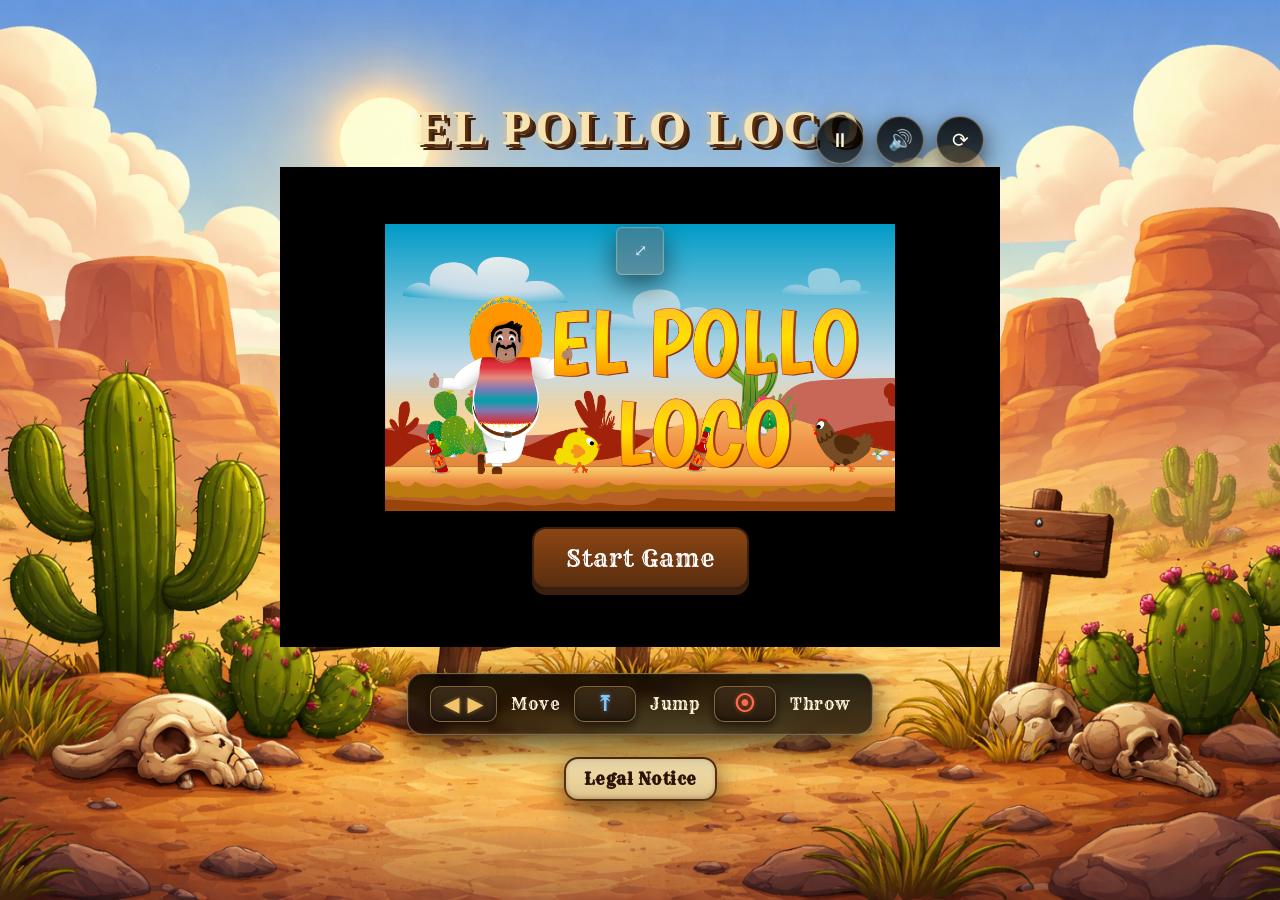
<file: index.html>
<!DOCTYPE html>
<html lang="en" translate="no">

<head>
    <meta charset="UTF-8">
    <meta name="viewport" content="width=device-width, initial-scale=1.0, viewport-fit=cover">
    <title>El Pollo Loco</title>
    <link rel="icon" href="./assets/favicon/favicon.ico" sizes="any">
    <link rel="icon" type="image/png" href="./assets/favicon/favicon-32x32.png" sizes="32x32">
    <link rel="apple-touch-icon" href="./assets/favicon/apple-touch-icon.png">
    <link rel="manifest" href="manifest.json">
    <meta name="theme-color" content="#000000">

    <link href="https://fonts.googleapis.com/css2?family=Rye&family=Smokum&display=swap" rel="stylesheet">
    <link rel="stylesheet" href="style/theme.css">
    <link rel="stylesheet" href="style/typography.css">
    <link rel="stylesheet" href="style/layout.css">
    <link rel="stylesheet" href="style/widgets.css">
    <link rel="stylesheet" href="style/ui-buttons.css">
    <link rel="stylesheet" href="style/overlays.css">
    <link rel="stylesheet" href="style/desktop.css">
    <link rel="stylesheet" href="style/mobile.css">

    <script src="./models/drawable-object.class.js"></script>
    <script src="./models/movable-object.class.js"></script>
    <script src="./models/endboss_attack.class.js"></script>
    <script src="./models/endboss.class.js"></script>
    <script src="./models/character.class.js"></script>
    <script src="./models/chicken_big.class.js"></script>
    <script src="./models/chicken_little.class.js"></script>
    <script src="./models/cloud.class.js"></script>
    <script src="./models/status-bar.class.js"></script>
    <script src="./models/throwable-object.class.js"></script>
    <script src="./models/coin.class.js"></script>
    <script src="./models/bottle.class.js"></script>
    <script src="./models/world/render.class.js"></script>
    <script src="./models/world/audio.class.js"></script>
    <script src="./models/world/collisions.class.js"></script>
    <script src="./models/world/world.class.js"></script>
    <script src="./models/background.object.class.js"></script>
    <script src="./models/keyboard.class.js"></script>
    <script src="./models/level.class.js"></script>
    <script src="./levels/level1.js"></script>

    <!-- =====================================================
     GAME ASSETS (static configuration)
===================================================== -->
    <script src="./js/assets.js"></script>

    <!-- =====================================================
     INFRASTRUCTURE (rendering, loading, utilities)
===================================================== -->
    <script src="./js/game/preload.js"></script>
    <script src="./js/game/render_ui.js"></script>

    <!-- =====================================================
     SUBSYSTEMS (audio, input, pause, mobile)
===================================================== -->
    <script src="./js/game/audio.js"></script>
    <script src="./js/game/pause.js"></script>
    <script src="./js/game/keyboard.js"></script>
    <script src="./js/game/mobile.js"></script>

    <!-- =====================================================
     APPLICATION LAYER (wiring + boot)
===================================================== -->
    <script src="./js/game/main.js"></script>
    <script src="./js/game/boot.js"></script>

</head>

<body onload="init()">

    <div id="fullscreen">
        <h1 class="title-western animated-title">El Pollo Loco</h1>

        <button id="pauseBtn" class="pause-btn" type="button" title="Pause / Resume">⏸</button>
        <button id="muteBtn" class="mute-btn" type="button" title="Mute/unmute">🔊</button>
        <button id="restartBtn" class="restart-btn" type="button" title="Restart game">⟳</button>

        <div id="gameContainer">
            <div id="loadingOverlay">
                <div class="spinner"></div>
                <p id="loadingText">Loading game… 0%</p>
            </div>

            <div id="startScreen">
                <img src="assets/img/9_intro_outro_screens/start/startscreen_1.png" alt="Start Game"
                    class="start-screen-image" />

                <button id="startBtn" class="start-screen-btn">
                    Start Game
                </button>

                <div class="startScreenActions">
                    <button id="howToBtn" class="mini-action-btn" type="button">How to play</button>
                    <button id="impressumBtnMobile" class="mini-action-btn" type="button">Legal Notice</button>
                </div>
            </div>

            <!-- How-to-play overlay -->
            <div id="howToOverlay" class="uiOverlay" aria-hidden="true">
                <div class="uiCard" role="dialog" aria-modal="true" aria-labelledby="howToTitle">
                    <h2 id="howToTitle">How to play</h2>

                    <div class="howToRows">
                        <div class="howToRow">
                            <span class="key key-move">◀ ▶</span>
                            <span>Move</span>
                        </div>
                        <div class="howToRow">
                            <span class="key key-jump">⤒</span>
                            <span>Jump</span>
                        </div>
                        <div class="howToRow">
                            <span class="key key-throw">⦿</span>
                            <span>Throw</span>
                        </div>
                    </div>

                    <button id="closeHowToBtn" class="start-screen-btn" type="button">OK</button>
                </div>
            </div>

            <!-- Portrait only mode -->
            <div id="orientationOverlay" aria-live="polite">
                <div class="orientationCard">
                    <div class="western-rotate-icon">
                        <svg viewBox="0 0 120 120" class="rotate-svg">
                            <!-- Wood sign background -->
                            <rect x="10" y="30" width="100" height="60" rx="12" fill="#8b5a2b" stroke="#5c3317"
                                stroke-width="6" />

                            <!-- Phone outline -->
                            <rect x="45" y="40" width="30" height="50" rx="6" fill="#f5deb3" stroke="#3e2a14"
                                stroke-width="4" />

                            <!-- Screen -->
                            <rect x="50" y="48" width="20" height="32" rx="3" fill="#2f4f4f" />

                            <!-- Rotate arrow -->
                            <path d="M60 15
             a35 35 0 0 1 35 35" fill="none" stroke="#ffc30d" stroke-width="6" stroke-linecap="round" />

                            <polygon points="90,50 100,45 95,60" fill="#ffc30d" />
                        </svg>
                    </div>
                    <h2>Turn your device to play</h2>
                    <p>This game works in landscape mode only</p>
                </div>
            </div>

            <canvas id="canvas" width="720" height="480"></canvas>

            <button id="fullscreenBtn" class="fullscreen-btn fullscreen-btn-canvas" type="button"
                title="Enter fullscreen">
                ⤢
            </button>
            <!-- Mobile controls -->
            <div id="mobileControls" aria-label="Mobile controls">
                <div class="mc-left">
                    <button oncontextmenu="return false;" class="mc-btn" data-action="LEFT"
                        aria-label="Move left">◀</button>
                    <button oncontextmenu="return false;" class="mc-btn" data-action="RIGHT"
                        aria-label="Move right">▶</button>
                </div>

                <div class="mc-right">
                    <button oncontextmenu="return false;" class="mc-btn" data-action="UP" aria-label="Jump">⤒</button>
                    <button oncontextmenu="return false;" class="mc-btn" data-action="SPACE"
                        aria-label="Throw">⦿</button>
                </div>
            </div>
            <!-- Pause Overlay div -->
            <div id="pauseOverlay" aria-live="polite">
                <div class="pauseCard">
                    <h2>Paused</h2>
                    <p>Press <b>Esc</b>/<b>P</b> or tap the pause button to resume.</p>
                    <button id="resumeBtn" type="button" class="start-screen-btn">
                        Resume
                    </button>
                </div>
            </div>
        </div>

        <!-- Game Over Overlay -->
        <div id="gameOverOverlay" style="display:none;">
            <h2 style="color: #ff4343; font-size:64px; margin-bottom:16px;">You Lose</h2>
            <div class="overlayActions">
                <button id="gameOverRestartBtn" class="start-screen-btn">
                    Restart
                </button>
                <button id="gameOverMenuBtn" class="start-screen-btn">
                    Main Menu
                </button>
            </div>
        </div>

        <!-- Win Overlay -->
        <div id="winOverlay" style="display:none;">
            <h2 style="color:#ffc30d; font-size:64px; margin-bottom:16px;">You Win!</h2>
            <div class="overlayActions">
                <button id="winRestartBtn" class="start-screen-btn">
                    Restart
                </button>
                <button id="winMenuBtn" class="start-screen-btn">
                    Main Menu
                </button>
            </div>
        </div>

        <div id="controlsHint">
            <p>
                <span class="key key-move">◀ ▶</span> Move
                <span class="key key-jump">⤒</span> Jump
                <span class="key key-throw">⦿</span> Throw
            </p>
        </div>

        <div id="legalBar">
            <button id="impressumBtn" type="button" class="legal-btn">Legal Notice</button>
        </div>

    </div>

</body>

</html>
</file>
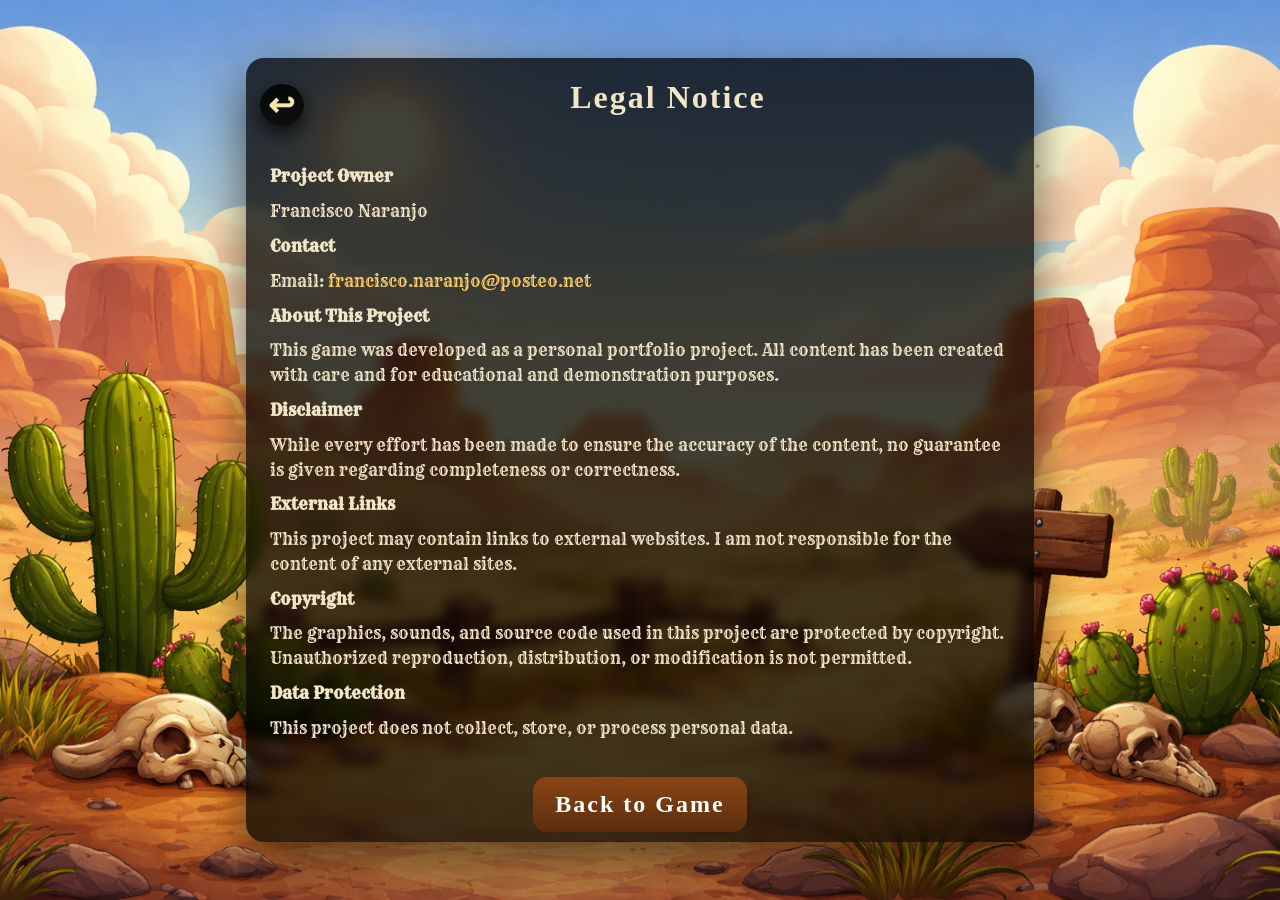
<file: impressum.html>
<html lang="en" translate="no">

<head>
    <meta charset="UTF-8">
    <meta name="viewport" content="width=device-width, initial-scale=1.0, viewport-fit=cover">
    <title>El Pollo Loco | Legal Notice</title>
    <link rel="icon" type="image/png" sizes="32x32" href="assets/img/favicon-32x32.png">

    <link href="https://fonts.googleapis.com/css2?family=Rye&family=Smokum&display=swap" rel="stylesheet">
    <link rel="stylesheet" href="./style/impressum.css">
    <link rel="manifest" href="manifest.json">

</head>

<body>

    <div id="orientationOverlay" class="orientationOverlay">
        <div class="orientationCard">
            <h2>Please rotate your device</h2>
            <p>This page is best viewed in landscape mode.</p>
        </div>
    </div>

    <main class="impressum-container">
        <div class="impressum-header">
            <button id="backArrow" class="back-arrow" aria-label="Back">&#x21A9;</button>
            <h1>Legal Notice</h1>
        </div>

        <section>
            <p><strong>Project Owner</strong></p>
            <p>
                Francisco Naranjo
            </p>

            <p><strong>Contact</strong></p>
            <p>
                Email:
                <a href="mailto:francisco.naranjo@posteo.net">
                    francisco.naranjo@posteo.net
                </a>
            </p>

            <p><strong>About This Project</strong></p>
            <p>
                This game was developed as a personal portfolio project.
                All content has been created with care and for educational
                and demonstration purposes.
            </p>

            <p><strong>Disclaimer</strong></p>
            <p>
                While every effort has been made to ensure the accuracy of
                the content, no guarantee is given regarding completeness
                or correctness.
            </p>

            <p><strong>External Links</strong></p>
            <p>
                This project may contain links to external websites.
                I am not responsible for the content of any external sites.
            </p>

            <p><strong>Copyright</strong></p>
            <p>
                The graphics, sounds, and source code used in this project
                are protected by copyright. Unauthorized reproduction,
                distribution, or modification is not permitted.
            </p>

            <p><strong>Data Protection</strong></p>
            <p>
                This project does not collect, store, or process personal data.
            </p>
        </section>

        <button id="backBtn" type="button">Back to Game</button>
    </main>
</body>
<script>
    function goBackToGame() {
        window.location.href = './index.html';
    }

    document.getElementById('backBtn')?.addEventListener('click', goBackToGame);
    document.getElementById('backArrow')?.addEventListener('click', goBackToGame);
</script>

</html>
</file>
<file: style/theme.css>
/* Base theme + globals */

:root {
  --font-title: "Smokum", cursive;
  --font-ui: "Rye", serif;
  --font-system: system-ui, -apple-system, BlinkMacSystemFont, "Segoe UI", Roboto, Arial, sans-serif;

  --ui-bg: #111;
  --ui-bg-hover: #a8b2b0;
  --overlay-bg: rgba(0, 0, 0, 0.75);
  --overlay-card: rgba(255, 255, 255, 0.08);

  --radius-sm: 10px;
  --radius-md: 14px;
  --radius-lg: 16px;

  --pad-safe-top: env(safe-area-inset-top, 0px);
  --pad-safe-right: env(safe-area-inset-right, 0px);
  --pad-safe-bottom: env(safe-area-inset-bottom, 0px);
  --pad-safe-left: env(safe-area-inset-left, 0px);
}

html,
body {
  width: 100%;
  height: 100%;
  overflow: hidden;
  touch-action: none;
}

body {
  margin: 0;
  display: flex;
  justify-content: center;
  align-items: center;
  background-color: #0a490a;
  background-image: url("../assets/img/5_background/complete_background.png");
  background-size: cover;
  background-position: center;
  font-family: var(--font-ui);
}
</file>
<file: style/typography.css>
/* Typography */

/* -------------------- Typography -------------------- */

h1,
h2 {
  font-family: var(--font-title);
  letter-spacing: 1px;
  font-size: 2rem;
  margin: 0;
  color: yellow;
}

h1 {
  color: #211e1e;
  text-align: center;
}

.title-western {
  font-family: var(--font-title);
  font-size: 3rem;
  color: #f7e4b2;
  text-align: center;
  letter-spacing: 4px;
  text-transform: uppercase;
  text-shadow:
    3px 3px 0 #5a2e0f,
    6px 6px 0 #3b1f0f,
    0 0 12px rgba(255, 200, 100, 0.6);
  pointer-events: none;
  animation: titlePop 0.8s ease-out;
}

@keyframes titlePop {
  from {
    transform: scale(0.85);
    opacity: 0;
  }

  to {
    transform: scale(1);
    opacity: 1;
  }
}
</file>
<file: style/layout.css>
/* Layout */

/* -------------------- Stage layout -------------------- */

#fullscreen {
  position: relative;
  display: flex;
  flex-direction: column;
  align-items: center;
  gap: 12px;
}

#gameContainer {
  position: relative;
  width: min(90vw, 720px);
  /* width: min(92vw, calc(80vh * 1.5), 1320px); */
}

/* Hide end-of-game overlays when device is portrait-blocked */
#gameContainer.portrait-blocked~#gameOverOverlay,
#gameContainer.portrait-blocked~#winOverlay {
  display: none !important;
}

/* Hide How-To overlay when device is portrait-blocked */
#gameContainer.portrait-blocked #howToOverlay {
  display: none !important;
}

/* Hide pause overlay when device is portrait-blocked */
#gameContainer.portrait-blocked #pauseOverlay {
  display: none !important;
}

canvas {
  display: block;
  width: 100%;
  height: auto;
  aspect-ratio: 3 / 2;
  background: #000;
}

/* -------------------- Fullscreen layout -------------------- */

#fullscreen:fullscreen {
  width: 100vw;
  height: 100vh;
  justify-content: center;
  background: #000;
}

#fullscreen:fullscreen #gameContainer {
  width: 100vw;
  height: 100vh;
  display: flex;
  align-items: center;
  justify-content: center;
}

#fullscreen:fullscreen canvas {
  width: min(100vw, calc(100vh * 1.5));
  height: auto;
  max-width: 100vw;
  max-height: 100vh;
}
</file>
<file: style/widgets.css>
/* UI widgets */

/* -------------------- Controls hint -------------------- */

#controlsHint {
  margin-top: 14px;
  padding: 12px 22px;
  border-radius: 16px;
  background: linear-gradient(to bottom, rgba(0, 0, 0, 0.85), rgba(0, 0, 0, 0.7));
  border: 1px solid rgba(247, 228, 178, 0.4);
  box-shadow:
    0 10px 30px rgba(0, 0, 0, 0.7),
    inset 0 0 0 1px rgba(255, 255, 255, 0.05);
  font-family: var(--font-ui);
  font-size: 1rem;
  color: #fff6dc;
  letter-spacing: 0.5px;
  backdrop-filter: blur(6px);
  animation: hintGlow 3s ease-in-out infinite alternate;
}

@keyframes hintGlow {
  from {
    box-shadow:
      0 10px 30px rgba(0, 0, 0, 0.7),
      0 0 0 rgba(255, 200, 120, 0.2);
  }

  to {
    box-shadow:
      0 10px 30px rgba(0, 0, 0, 0.7),
      0 0 20px rgba(255, 200, 120, 0.3);
  }
}

#controlsHint p {
  margin: 0;
  display: flex;
  gap: 14px;
  align-items: center;
  justify-content: center;
  white-space: nowrap;
}

#controlsHint .key {
  display: inline-flex;
  align-items: center;
  justify-content: center;
  font-family: var(--font-system);
  font-size: 1.3rem;
  font-weight: 800;
  min-width: 36px;
  height: 34px;
  padding: 0 12px;
  border-radius: 10px;
  background: linear-gradient(to bottom, #3b2a16, #2a1c0f);
  border: 1px solid rgba(255, 200, 120, 0.4);
  color: #f7e4b2;
  box-shadow:
    0 4px 10px rgba(0, 0, 0, 0.6),
    inset 0 -2px 4px rgba(0, 0, 0, 0.4);
}

#controlsHint .key-move {
  color: #f2c36b;
  text-shadow: 0 0 4px rgba(242, 195, 107, 0.5);
}

#controlsHint .key-jump {
  color: #7fc8ff;
  text-shadow: 0 0 4px rgba(127, 200, 255, 0.5);
}

#controlsHint .key-throw {
  color: #ff6b4a;
  text-shadow: 0 0 4px rgba(255, 107, 74, 0.5);
}

/* Legal bar container */

#legalBar {
  margin-top: 10px;
  display: flex;
  justify-content: center;
}
</file>
<file: style/ui-buttons.css>
/* Buttons */

.start-btn,
.start-screen-btn {
  font-family: var(--font-ui);
  letter-spacing: 1px;
  font-size: 1.5rem;
  padding: 14px 32px;
  border-radius: var(--radius-md);
  border: 2px solid #3b1f0f;
  color: #fff;
  background: linear-gradient(to bottom, #8b4513, #5a2e0f);
  cursor: pointer;
  box-shadow: 0 6px 0 #3b1f0f, 0 8px 16px rgba(0, 0, 0, 0.4);
  transition: transform 0.1s ease, box-shadow 0.1s ease, background 0.1s ease;
}

.start-btn:hover,
.start-screen-btn:hover {
  background: linear-gradient(to bottom, #a0522d, #6b3a1e);
}

.start-btn:active,
.start-screen-btn:active {
  transform: translateY(4px);
  box-shadow: 0 2px 0 #3b1f0f, 0 4px 8px rgba(0, 0, 0, 0.4);
}

/* -------------------- Top / canvas buttons -------------------- */

.fullscreen-btn,
.mute-btn,
.pause-btn,
.restart-btn {
  position: absolute;
  top: calc(16px + var(--pad-safe-top));
  width: 48px;
  height: 48px;

  border-radius: 50%;
  border: 1px solid rgba(247, 228, 178, 0.4);
  background: linear-gradient(to bottom, rgba(0, 0, 0, 0.85), rgba(0, 0, 0, 0.7));

  color: #fff6dc;
  font-size: 20px;
  line-height: 1;

  cursor: pointer;
  display: flex;
  align-items: center;
  justify-content: center;
  user-select: none;

  box-shadow:
    0 10px 26px rgba(0, 0, 0, 0.7),
    inset 0 0 0 1px rgba(255, 255, 255, 0.05);

  transition: transform 0.12s ease, box-shadow 0.2s ease, background 0.2s ease;
}

.overlayActions {
  display: flex;
  gap: 16px;
  justify-content: center;
  margin-top: 16px;
}

.fullscreen-btn-canvas {
  bottom: auto;
  left: 50%;
  top: calc(60px + var(--pad-safe-top));
  transform: translateX(-50%);
  z-index: 25;
  padding: 2px 6px;
  font-size: 16px;
  line-height: 1;
  border-radius: 6px;
  background: rgba(112, 104, 104, 0.597);
  color: #fff;
  opacity: 0.78;
  backdrop-filter: blur(1px);
  -webkit-tap-highlight-color: transparent;
}

.fullscreen-btn-canvas:hover {
  opacity: 1;
  background: rgba(114, 105, 105, 0.472);
}

.fullscreen-btn-canvas:active {
  transform: translateX(-50%) scale(0.96);
}

/* Positioning (desktop) */
.restart-btn {
  right: calc(16px + var(--pad-safe-right));
  z-index: 30;
}

.mute-btn {
  right: calc(76px + var(--pad-safe-right));
  z-index: 30;
}

.pause-btn {
  right: calc(136px + var(--pad-safe-right));
  z-index: 35;
}

.pause-btn:hover,
.mute-btn:hover,
.restart-btn:hover {
  background: linear-gradient(to bottom, rgba(40, 25, 10, 0.95), rgba(20, 10, 5, 0.85));
  box-shadow:
    0 12px 30px rgba(0, 0, 0, 0.8),
    0 0 18px rgba(255, 200, 120, 0.35);
}

.pause-btn:active,
.mute-btn:active,
.restart-btn:active {
  transform: scale(0.95);
  box-shadow: 0 6px 16px rgba(0, 0, 0, 0.8);
}

/* -------------------- Legal / Impressum -------------------- */

.legal-btn {
  font-family: var(--font-ui);
  font-size: 1rem;
  letter-spacing: 0.5px;
  padding: 10px 18px;
  border-radius: 14px;
  background: linear-gradient(to bottom, #f7e4b2, #e0c48a);
  /* light sand */
  border: 2px solid #5a2e0f;
  color: #2a1408;
  /* dark brown text */
  font-weight: 600;
  cursor: pointer;
  box-shadow:
    0 8px 24px rgba(0, 0, 0, 0.6),
    inset 0 -2px 4px rgba(0, 0, 0, 0.2);
  transition: transform 0.12s ease, box-shadow 0.2s ease, background 0.2s ease;
}

.legal-btn:hover {
  background: linear-gradient(to bottom, #fff2c6, #f2d79c);
  box-shadow:
    0 10px 28px rgba(0, 0, 0, 0.8),
    0 0 18px rgba(255, 220, 150, 0.4);
}

.legal-btn:active {
  transform: scale(0.97);
  box-shadow: 0 6px 16px rgba(0, 0, 0, 0.8);
}

/* Start screen actions (mobile) */

.startScreenActions {
  display: none;
  gap: 10px;
}

.mini-action-btn {
  font-family: var(--font-ui);
  font-size: 0.95rem;
  padding: 8px 14px;
  border-radius: 12px;
  background: linear-gradient(to bottom, #f7e4b2, #e0c48a);
  border: 2px solid #5a2e0f;
  color: #2a1408;
  font-weight: 600;
  cursor: pointer;
  box-shadow:
    0 6px 18px rgba(0, 0, 0, 0.6),
    inset 0 -2px 4px rgba(0, 0, 0, 0.15);

  transition: transform 0.12s ease, box-shadow 0.2s ease, background 0.2s ease;
}

.mini-action-btn:hover {
  background: linear-gradient(to bottom, #fff2c6, #f2d79c);
}

.mini-action-btn:active {
  transform: scale(0.97);
  box-shadow:
    0 4px 12px rgba(0, 0, 0, 0.7);
}
</file>
<file: style/overlays.css>
/* Overlays */

/* -------------------- START SCREEN (image overlay) -------------------- */

#startScreen {
  position: absolute;
  inset: 0;
  z-index: 10;
  display: flex;
  flex-direction: column;
  justify-content: center;
  align-items: center;
  gap: 16px;
  background: rgba(0, 0, 0, 0.85);
  color: #fff;
  text-align: center;
  padding: 16px;
}

.start-screen-image {
  max-width: 90%;
  max-height: 64%;
  object-fit: contain;
}

#startScreen p,
#orientationOverlay p,
#pauseOverlay p {
  font-family: var(--font-ui);
  color: red;
  font-size: 1rem;
  margin: 0.75rem 0 0;
  line-height: 1.25;
}

/* -------------------- Orientation overlay -------------------- */

#orientationOverlay {
  position: absolute;
  inset: 0;
  z-index: 40;
  display: none;
  align-items: center;
  justify-content: center;
  padding: 16px;
  background: rgba(0, 0, 0, 0.85);
  color: #fff;
  text-align: center;
}

#orientationOverlay .orientationCard {
  max-width: 420px;
  background: var(--overlay-card);
  border-radius: var(--radius-lg);
  padding: 18px 16px;
}

.western-rotate-icon {
  width: 120px;
  margin: 20px auto;
}

.rotate-svg {
  width: 100%;
  animation: rotateDevice 2.5s ease-in-out infinite;
  filter: drop-shadow(0 6px 0 #3e2a14);
}

@keyframes rotateDevice {
  0% {
    transform: rotate(0deg);
  }

  40% {
    transform: rotate(90deg);
  }

  60% {
    transform: rotate(90deg);
  }

  100% {
    transform: rotate(0deg);
  }
}

#gameContainer.portrait-blocked canvas,
#gameContainer.portrait-blocked #startScreen,
#gameContainer.portrait-blocked button {
  pointer-events: none;
}

/* -------------------- Pause overlay -------------------- */

#pauseOverlay {
  position: absolute;
  inset: 0;
  z-index: 45;
  display: none;
  align-items: center;
  justify-content: center;
  padding: 16px;
  background: var(--overlay-bg);
  color: #fff;
  text-align: center;
  pointer-events: auto;
}

#pauseOverlay .pauseCard {
  max-width: 420px;
  background: var(--overlay-card);
  border-radius: var(--radius-lg);
  padding: 18px 16px;
}

#pauseOverlay button {
  margin-top: 12px;
  padding: 10px 18px;
  font-size: 16px;
  border-radius: var(--radius-sm);
  border: none;
  cursor: pointer;
  font-family: var(--font-ui);
}

.uiCard,
#pauseOverlay .pauseCard,
#winOverlay .winCard {
  backdrop-filter: blur(6px);
}

/* -------------------- Game over overlay (image) -------------------- */

#gameOverOverlay {
  position: absolute;
  inset: 0;
  background: repeating-linear-gradient(45deg, black, transparent 100px);
  display: none;
  /* hidden until game over */
  flex-direction: column;
  align-items: center;
  justify-content: center;
  z-index: 50;
}

.game-over-image {
  max-width: 90%;
  max-height: 46vh;
  margin: 10px 0 16px;
  object-fit: contain;
  filter: drop-shadow(0 10px 18px rgba(0, 0, 0, 0.35));
}

/* -------------------- Win overlay -------------------- */

#winOverlay {
  position: absolute;
  inset: 0;
  background: repeating-radial-gradient(black, transparent 100px);
  display: none;
  /* hidden until win */
  flex-direction: column;
  align-items: center;
  justify-content: center;
  z-index: 50;
  padding: 16px;
  text-align: center;
}

#winOverlay .winCard {
  max-width: 520px;
  width: min(92%, 520px);
  background: var(--overlay-card);
  border-radius: var(--radius-lg);
  padding: 18px 16px;
  box-shadow: 0 16px 40px rgba(0, 0, 0, 0.45);
}

#winOverlay .winTitle {
  margin: 0 0 10px 0;
  color: #f7e4b2;
  text-shadow:
    2px 2px 0 #5a2e0f,
    4px 4px 0 #3b1f0f,
    0 0 10px rgba(255, 200, 100, 0.35);
}

#winOverlay .winText {
  margin: 0 0 14px 0;
  color: #fff;
  opacity: 0.95;
  line-height: 1.3;
}

.win-image {
  max-width: 90%;
  max-height: 46vh;
  margin: 10px 0 16px;
  object-fit: contain;
  filter: drop-shadow(0 10px 18px rgba(0, 0, 0, 0.35));
}

/* -------------------- Loading overlay -------------------- */

#loadingOverlay {
  position: absolute;
  inset: 0;
  z-index: 100;
  background: rgba(0, 0, 0, 0.9);
  display: flex;
  flex-direction: column;
  align-items: center;
  justify-content: center;
  color: #f7e4b2;
  font-family: var(--font-ui);
  pointer-events: all;
}

#loadingOverlay p {
  margin-top: 14px;
  font-size: 1rem;
  opacity: 0.9;
}

.spinner {
  width: 48px;
  height: 48px;
  border: 4px solid rgba(255, 255, 255, 0.2);
  border-top-color: #f7e4b2;
  border-radius: 50%;
  animation: spin 0.9s linear infinite;
}

@keyframes spin {
  to {
    transform: rotate(360deg);
  }
}

#loadingOverlay.hidden {
  display: none !important;
  pointer-events: none;
}

/* -------------------- How-to overlay -------------------- */

.uiOverlay {
  position: absolute;
  inset: 0;
  z-index: 60;
  display: none;
  align-items: center;
  justify-content: center;
  padding: 16px;
  background: rgba(0, 0, 0, 0.85);
}

.uiOverlay.show {
  display: flex;
}

.uiCard {
  width: min(92%, 420px);
  background: rgba(255, 255, 255, 0.08);
  border-radius: 16px;
  padding: 18px 16px;
  text-align: center;
  box-shadow: 0 16px 40px rgba(0, 0, 0, 0.45);
}

.uiCard h2 {
  margin: 0 0 12px 0;
  color: #f7e4b2;
  text-shadow:
    2px 2px 0 #5a2e0f,
    4px 4px 0 #3b1f0f,
    0 0 10px rgba(255, 200, 100, 0.35);
}

.howToRows {
  display: grid;
  gap: 10px;
  margin: 10px 0 14px;
}

.howToRow {
  display: flex;
  align-items: center;
  justify-content: center;
  gap: 12px;
  color: #fff6dc;
  font-family: var(--font-ui);
}
</file>
<file: style/desktop.css>
/* Desktop / widescreen scaling (Full HD+) */

@media (min-width: 1920px) {
  #gameContainer { width: min(92vw, 1200px); }

  .start-screen-image { max-width: 95%; max-height: 70%; }
  .start-screen-btn { font-size: 1.6rem; padding: 18px 42px; }
  .mini-action-btn { font-size: 1.05rem; padding: 10px 18px; }

  #pauseOverlay .pauseCard { max-width: 560px; padding: 24px 22px; }
  #pauseOverlay .pauseCard h2 { font-size: 2.4rem; }
  #pauseOverlay .pauseCard p { font-size: 1.15rem; }
  #pauseOverlay .pauseCard .start-screen-btn { font-size: 1.6rem; padding: 18px 42px; }

  .uiCard { width: min(92%, 560px); padding: 24px 22px; }
  .uiCard h2 { font-size: 2.4rem; }
  .howToRow { font-size: 1.15rem; }
  .howToRow .key { font-size: 1.4rem; min-width: 42px; height: 40px; }
  #closeHowToBtn { font-size: 1.6rem; padding: 18px 42px; }
}

/* QHD (2560x1440) */
@media (min-width: 2560px) {
  #gameContainer { width: min(92vw, 1500px); }

  .start-screen-image { max-height: 75%; }
  .start-screen-btn { font-size: 1.8rem; padding: 20px 50px; }
  .mini-action-btn { font-size: 1.1rem; padding: 12px 20px; }

  #pauseOverlay .pauseCard { max-width: 680px; padding: 28px 26px; }
  #pauseOverlay .pauseCard h2 { font-size: 2.8rem; }
  #pauseOverlay .pauseCard p { font-size: 1.25rem; }
  #pauseOverlay .pauseCard .start-screen-btn { font-size: 1.8rem; padding: 20px 50px; }

  .uiCard { width: min(92%, 680px); padding: 28px 26px; }
  .uiCard h2 { font-size: 2.8rem; }
  .howToRow { font-size: 1.25rem; }
  .howToRow .key { font-size: 1.6rem; min-width: 48px; height: 46px; }
  #closeHowToBtn { font-size: 1.8rem; padding: 20px 50px; }
}

/* Ultrawide 3440x1440 */
@media (min-width: 3200px) {
  #gameContainer { width: min(92vw, 1700px); }

  .start-screen-image { max-height: 80%; }
  .start-screen-btn { font-size: 2rem; padding: 22px 56px; }
}

/* 4K (3840x2160) */
@media (min-width: 3840px) {
  #gameContainer { width: min(92vw, 2100px); }

  #pauseOverlay .pauseCard { max-width: 860px; padding: 34px 30px; }
  #pauseOverlay .pauseCard h2 { font-size: 3.2rem; }
  #pauseOverlay .pauseCard p { font-size: 1.4rem; }
  #pauseOverlay .pauseCard .start-screen-btn { font-size: 2rem; padding: 22px 56px; }

  .uiCard { width: min(92%, 860px); padding: 34px 30px; }
  .uiCard h2 { font-size: 3.2rem; }
  .howToRow { font-size: 1.4rem; }
  .howToRow .key { font-size: 1.8rem; min-width: 54px; height: 52px; }
  #closeHowToBtn { font-size: 2rem; padding: 22px 56px; }
}

/* =====================================================
   FULLSCREEN ONLY: scale HUD buttons on widescreens
   Applies only when #fullscreen is in Fullscreen API mode
===================================================== */

@media (min-width: 1920px) {
  #fullscreen:fullscreen .pause-btn,
  #fullscreen:fullscreen .mute-btn,
  #fullscreen:fullscreen .restart-btn {
    top: calc(18px + var(--pad-safe-top));
    width: 56px;
    height: 56px;
    font-size: 24px;
  }

  #fullscreen:fullscreen .restart-btn {
    right: calc(18px + var(--pad-safe-right));
  }

  #fullscreen:fullscreen .mute-btn {
    right: calc(18px + var(--pad-safe-right) + 56px + 12px);
  }

  #fullscreen:fullscreen .pause-btn {
    right: calc(18px + var(--pad-safe-right) + (56px + 12px) * 2);
  }
}

@media (min-width: 2560px) {
  #fullscreen:fullscreen .pause-btn,
  #fullscreen:fullscreen .mute-btn,
  #fullscreen:fullscreen .restart-btn {
    top: calc(20px + var(--pad-safe-top));
    width: 64px;
    height: 64px;
    font-size: 28px;
  }

  #fullscreen:fullscreen .restart-btn {
    right: calc(20px + var(--pad-safe-right));
  }

  #fullscreen:fullscreen .mute-btn {
    right: calc(20px + var(--pad-safe-right) + 64px + 14px);
  }

  #fullscreen:fullscreen .pause-btn {
    right: calc(20px + var(--pad-safe-right) + (64px + 14px) * 2);
  }
}

@media (min-width: 3200px) {
  #fullscreen:fullscreen .pause-btn,
  #fullscreen:fullscreen .mute-btn,
  #fullscreen:fullscreen .restart-btn {
    width: 72px;
    height: 72px;
    font-size: 32px;
  }
}
</file>
<file: style/mobile.css>
/* =====================================================
   MOBILE GLOBAL ADJUSTMENTS
===================================================== */

/* Touch devices */
@media (pointer: coarse) {
  body {
    display: block;
    background: #000;
  }

  h1,
  h2 {
    font-size: 1.6rem;
  }

  h1 {
    display: none;
  }

  #fullscreenBtn {
    display: none !important;
  }

  #fullscreen {
    position: fixed;
    inset: 0;
    width: 100vw;
    height: 100dvh;
    margin: 0;
    padding: 0;
  }

  #gameContainer {
    width: 100vw;
    height: 100dvh;
  }

  canvas {
    width: 100vw;
    height: 100dvh;
    display: block;
  }

  #controlsHint,
  #legalBar {
    display: none;
  }

  .startScreenActions {
    display: flex;
    justify-content: center;
    margin-top: 0;
  }
}

/* Show mobile controls only on touch devices */
@media (hover: none) and (pointer: coarse) and (max-width: 1366px) {
  #mobileControls {
    display: block;
  }
}

/* Smaller HUD buttons (small screens) */
@media (max-width: 520px) {
  .fullscreen-btn,
  .mute-btn,
  .pause-btn,
  .restart-btn {
    top: calc(10px + var(--pad-safe-top));
    width: 44px;
    height: 44px;
    font-size: 18px;
  }

  .restart-btn {
    right: calc(10px + var(--pad-safe-right));
  }

  .mute-btn {
    right: calc(66px + var(--pad-safe-right));
  }

  .pause-btn {
    right: calc(122px + var(--pad-safe-right));
  }
}

/* Touch devices: larger tap targets */
@media (pointer: coarse) {
  .fullscreen-btn,
  .mute-btn,
  .pause-btn,
  .restart-btn {
    width: 56px;
    height: 56px;
    font-size: 22px;
    top: calc(12px + var(--pad-safe-top));
  }

  .restart-btn {
    right: calc(12px + var(--pad-safe-right));
  }

  .mute-btn {
    right: calc(84px + var(--pad-safe-right));
  }

  .pause-btn {
    right: calc(156px + var(--pad-safe-right));
  }

  .start-btn,
  .start-screen-btn {
    font-size: 1.4rem;
    padding: 12px 32px;
  }
}

/* Very small height devices */
@media (max-height: 420px) {
  .fullscreen-btn,
  .mute-btn,
  .pause-btn,
  .restart-btn {
    top: calc(6px + var(--pad-safe-top));
    width: 44px;
    height: 44px;
    font-size: 18px;
  }
}


/* =====================================================
   MOBILE CONTROLS SECTION
===================================================== */

#mobileControls {
  position: absolute;
  left: 0;
  right: 0;
  bottom: 0;
  width: 100%;
  z-index: 25;
  display: none;
  pointer-events: none;
}

#mobileControls .mc-left,
#mobileControls .mc-right {
  position: absolute;
  bottom: calc(12px + var(--pad-safe-bottom));
  display: flex;
  gap: 12px;
  pointer-events: none;
}

#mobileControls .mc-left {
  left: calc(12px + var(--pad-safe-left));
}

#mobileControls .mc-right {
  right: calc(12px + var(--pad-safe-right));
}

#mobileControls .mc-btn {
  -webkit-touch-callout: none;
  -webkit-user-select: none;
  user-select: none;
  touch-action: manipulation;

  width: 64px;
  height: 64px;
  border-radius: 16px;
  pointer-events: auto;

  font-family: var(--font-system);
  font-size: 22px;
  font-weight: 800;

  background: linear-gradient(to bottom, #3b2a16, #2a1c0f);
  border: 1px solid rgba(255, 200, 120, 0.4);
  color: #f7e4b2;

  box-shadow:
    0 6px 16px rgba(0, 0, 0, 0.7),
    inset 0 -2px 4px rgba(0, 0, 0, 0.4);

  cursor: pointer;
  touch-action: none;
  -webkit-tap-highlight-color: transparent;

  transition: transform 0.12s ease, box-shadow 0.2s ease;
}

#mobileControls .mc-btn[data-action="LEFT"],
#mobileControls .mc-btn[data-action="RIGHT"] {
  color: #f2c36b;
  text-shadow: 0 0 4px rgba(242, 195, 107, 0.5);
}

#mobileControls .mc-btn[data-action="UP"] {
  color: #7fc8ff;
  text-shadow: 0 0 4px rgba(127, 200, 255, 0.5);
}

#mobileControls .mc-btn[data-action="SPACE"] {
  color: #ff6b4a;
  text-shadow: 0 0 4px rgba(255, 107, 74, 0.5);
}

#mobileControls .mc-btn:active {
  transform: scale(0.94);
  box-shadow:
    0 4px 10px rgba(0, 0, 0, 0.8),
    inset 0 2px 6px rgba(0, 0, 0, 0.6);
}
</file>
<file: style/impressum.css>
:root {
  --font-title: "Smokum", cursive;
  --font-ui: "Rye", serif;
  --font-system: system-ui, -apple-system, BlinkMacSystemFont, "Segoe UI", Roboto, Arial, sans-serif;

  /* Safe-area support (iOS notch/home bar) */
  --pad-safe-top: env(safe-area-inset-top, 0px);
  --pad-safe-right: env(safe-area-inset-right, 0px);
  --pad-safe-bottom: env(safe-area-inset-bottom, 0px);
  --pad-safe-left: env(safe-area-inset-left, 0px);
}

body {
  padding: 0;
  font-family: var(--font-ui);
  width: 100%;
  margin: 0;
  /* Background */
  background-image: url("../assets/img/5_background/complete_background.png");
  background-size: cover;
  background-position: center;
  color: #f2e6c9;
  overflow: hidden;
  -webkit-overflow-scrolling: touch;
  min-height: 100vh;
  min-height: 100svh;
  min-height: 100dvh;
  display: flex;
  align-items: center;
  justify-content: center;
}

/* Main container */
.impressum-container {
  width: min(92%, 760px);
  max-height: calc(90dvh - 24px - var(--pad-safe-top) - var(--pad-safe-bottom));
  max-height: calc(90svh - 24px - var(--pad-safe-top) - var(--pad-safe-bottom));
  max-height: calc(90vh - 24px - var(--pad-safe-top) - var(--pad-safe-bottom));
  padding: 10px 14px;
  background: rgba(0, 0, 0, 0.75);
  border-radius: 18px;
  box-shadow: 0 20px 50px rgba(0, 0, 0, 0.6);
  backdrop-filter: blur(6px);
  display: flex;
  flex-direction: column;
  justify-content: space-between;
}

@media (min-width: 2560px) {
  .impressum-container { padding: 16px 20px; }
}

/* Header */
.impressum-header {
  display: flex;
  align-items: center;
  gap: 12px;
  margin-bottom: 18px;
}

h1 {
  font-size: 2rem;
  margin: 0;
  text-align: center;
  flex: 1;
  font-family: var(--font-title);
  letter-spacing: 2px;
}

/* Content */
section {
  flex: 1;
  overflow: auto;
  -webkit-overflow-scrolling: touch;

  font-size: 1rem;
  line-height: 1.55;
  padding: 10px;
}

section p {
  margin: 10px 0;
}

/* Links */
a {
  color: #ffcc66;
  text-decoration: none;
}

a:hover {
  text-decoration: underline;
}

/* Buttons */
button {
  align-self: center;
  padding: 14px 22px;
  /* slightly smaller for mobile comfort */
  font-size: 1.1rem;
  border-radius: 14px;
  border: none;
  cursor: pointer;
  margin-top: 16px;
  font-family: var(--font-title);
  letter-spacing: 2px;
  background: linear-gradient(to bottom, #8b4513, #5a2e0f);
  color: #fff;
  font-weight: bolder;
}

#backBtn {
  font-size: 1.5rem;
}

button:active {
  transform: scale(0.98);
}

/* Back arrow */
.back-arrow {
  display: flex;
  align-items: center;
  justify-content: center;

  width: 42px;
  height: 42px;

  font-size: 2rem;
  font-weight: bold;

  border-radius: 50%;
  background: linear-gradient(to bottom,
      rgba(0, 0, 0, 0.85),
      rgba(0, 0, 0, 0.7));
  color: #f7e4b2;

  cursor: pointer;
  user-select: none;

  box-shadow:
    0 8px 20px rgba(0, 0, 0, 0.7),
    0 0 0 rgba(255, 200, 120, 0.2);

  transition: transform 0.12s ease,
    box-shadow 0.2s ease,
    background 0.2s ease;
}

.back-arrow:hover {
  background: linear-gradient(to bottom,
      rgba(40, 25, 10, 0.95),
      rgba(20, 10, 5, 0.85));
  box-shadow:
    0 10px 26px rgba(0, 0, 0, 0.8),
    0 0 16px rgba(255, 200, 120, 0.35);
}

.back-arrow:active {
  transform: scale(0.92);
  box-shadow: 0 6px 14px rgba(0, 0, 0, 0.8);
}

@media (min-width: 1920px) {
  .back-arrow { width: 48px; height: 48px; font-size: 2.2rem; }
}

/* -------------------- Orientation Lock -------------------- */

.orientationOverlay {
  position: fixed;
  inset: 0;
  z-index: 100;

  display: none;
  align-items: center;
  justify-content: center;

  background: rgba(0, 0, 0, 0.9);
  text-align: center;
  padding: 20px;
}

.orientationCard {
  background: rgba(0, 0, 0, 0.75);
  border-radius: 18px;
  padding: 24px;
  color: #f7e4b2;
  box-shadow: 0 20px 50px rgba(0, 0, 0, 0.6);
}

/* Hide content in portrait mode */
@media (orientation: portrait) {
  .impressum-container {
    display: none;
  }

  .orientationOverlay {
    display: flex;
  }
}

/* Small screens polish */
@media (max-width: 520px) {
  h1 {
    font-size: 1.6rem;
  }

  section {
    font-size: 0.95rem;
  }

  button {
    font-size: 1.05rem;
    padding: 12px 20px;
  }
}

/* ----------- Widescreen scaling ----------- */

/* Full HD and up */
@media (min-width: 1920px) {
  .impressum-container {
    width: min(92%, 980px);
  }

  section {
    font-size: 1.08rem;
    line-height: 1.65;
  }

  h1 {
    font-size: 2.3rem;
  }

  #backBtn {
    font-size: 1.7rem;
  }
}

/* QHD and up */
@media (min-width: 2560px) {
  .impressum-container {
    width: min(92%, 1120px);
  }

  section {
    font-size: 1.12rem;
  }

  h1 {
    font-size: 2.5rem;
  }
}

/* Ultrawide / very large */
@media (min-width: 3200px) {
  .impressum-container {
    width: min(92%, 1240px);
  }

  section {
    font-size: 1.16rem;
  }

  h1 {
    font-size: 2.7rem;
  }
}
</file>
